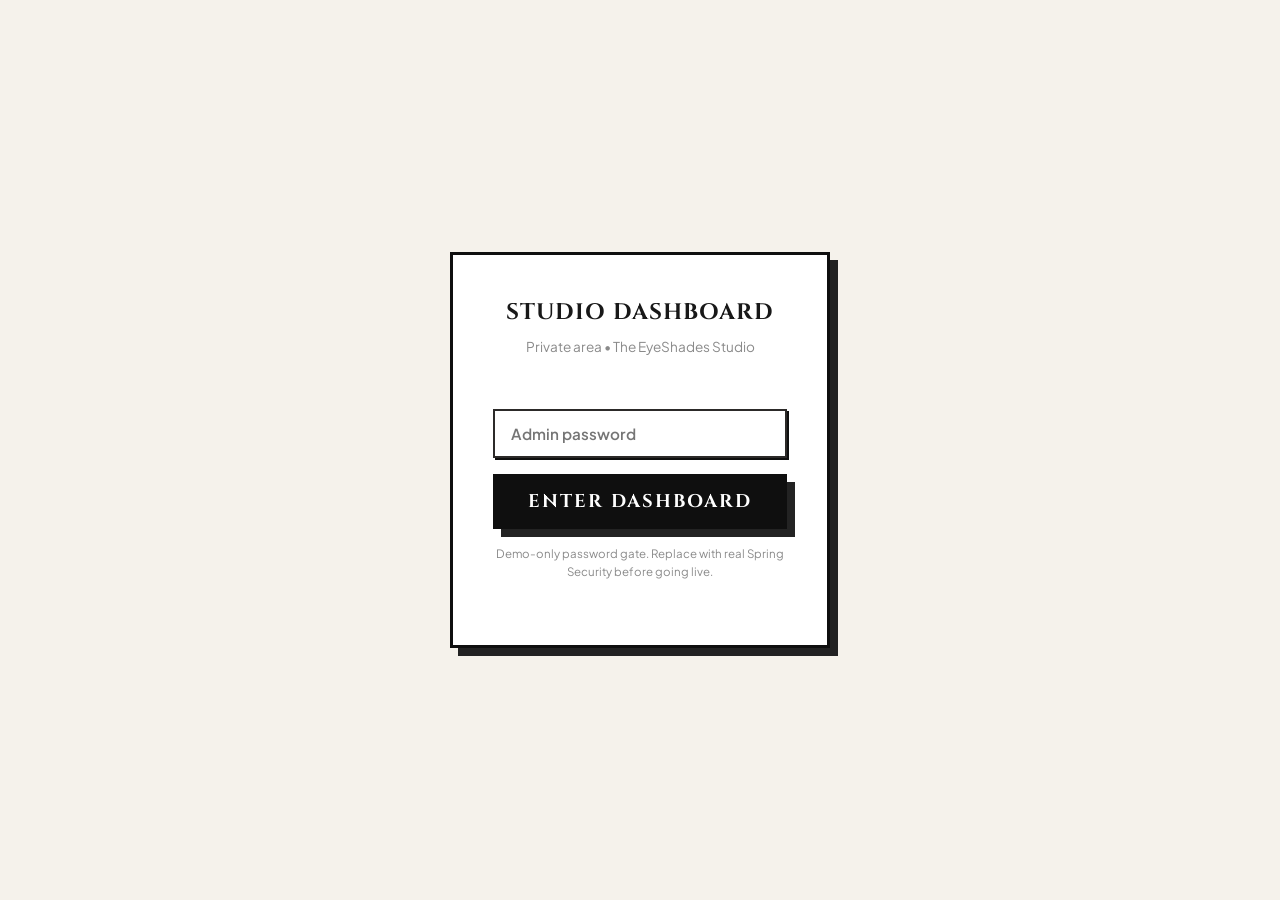
<file: admin.html>
<!DOCTYPE html>
<html lang="en">
<head>
  <meta charset="UTF-8">
  <meta name="viewport" content="width=device-width, initial-scale=1.0">
  <title>Studio Dashboard // The EyeShades Studio</title>
  <meta name="robots" content="noindex, nofollow">

  <link rel="stylesheet" href="styles.css">
  <link rel="stylesheet" href="admin.css">
  <link rel="icon" href="data:image/svg+xml,<svg xmlns=%22http://www.w3.org/2000/svg%22 viewBox=%220 0 100 100%22><text y=%22.9em%22 font-size=%2290%22>\u270f\ufe0f</text></svg>">
</head>
<body class="admin-body">

  <!-- ==================== LOGIN GATE ==================== -->
  <div id="adminLoginScreen" class="admin-login-screen">
    <div class="admin-login-card">
      <h1>STUDIO DASHBOARD</h1>
      <p>Private area &bull; The EyeShades Studio</p>
      <div class="admin-login-error" id="adminLoginError"></div>
      <input type="password" id="adminPasswordInput" class="form-input-text" placeholder="Admin password" autocomplete="off">
      <button id="adminLoginBtn" class="btn-submit-portrait" style="padding: 0.75rem;">ENTER DASHBOARD</button>
      <p style="margin-top: 1rem; font-size: 0.72rem; color: var(--graphite-hb);">
        Demo-only password gate. Replace with real Spring Security before going live.
      </p>
    </div>
  </div>

  <!-- ==================== DASHBOARD SHELL ==================== -->
  <div id="adminShell" class="admin-shell">

    <header class="admin-topbar">
      <div class="studio-container admin-topbar-inner">
        <div class="admin-topbar-title">
          THE EYESHADES STUDIO
          <small>PRIVATE DASHBOARD &bull; ORDERS &amp; REACH</small>
        </div>
        <div style="display: flex; align-items: center; gap: 1rem;">
          <button id="adminRefreshBtn" class="btn-admin-logout" title="Refresh data">&#8635; REFRESH</button>
          <button id="adminLogoutBtn" class="btn-admin-logout">LOG OUT</button>
        </div>
      </div>
    </header>

    <main class="admin-main">
      <div class="studio-container">

        <!-- Visitor / reach stats -->
        <h2 class="admin-section-title">SITE REACH</h2>
        <div class="admin-stats-grid">
          <div class="admin-stat-card">
            <div class="admin-stat-label">Total Site Visits</div>
            <div class="admin-stat-value" id="statTotalVisits">0</div>
          </div>
          <div class="admin-stat-card">
            <div class="admin-stat-label">Visits Today</div>
            <div class="admin-stat-value" id="statTodayVisits">0</div>
          </div>
          <div class="admin-stat-card">
            <div class="admin-stat-label">Total Orders</div>
            <div class="admin-stat-value" id="statTotalOrders">0</div>
          </div>
          <div class="admin-stat-card">
            <div class="admin-stat-label">Awaiting Review</div>
            <div class="admin-stat-value" id="statPendingOrders">0</div>
          </div>
        </div>

        <div class="admin-visits-chart">
          <div class="admin-stat-label">LAST 7 DAYS</div>
          <div class="visits-bars-row" id="visitsBarsRow"></div>
        </div>

        <!-- Orders -->
        <h2 class="admin-section-title">
          <span>COMMISSION ORDERS</span>
        </h2>

        <div class="admin-filter-row" id="adminFilterRow">
          <button class="admin-filter-btn active" data-filter="All">All</button>
          <button class="admin-filter-btn" data-filter="Pending Review">Pending Review</button>
          <button class="admin-filter-btn" data-filter="Accepted">Accepted</button>
          <button class="admin-filter-btn" data-filter="In Progress">In Progress</button>
          <button class="admin-filter-btn" data-filter="Completed">Completed</button>
          <button class="admin-filter-btn" data-filter="Rejected">Rejected</button>
        </div>

        <div class="admin-orders-list" id="adminOrdersList">
          <!-- Populated by admin.js -->
        </div>

      </div>
    </main>
  </div>

  <div id="toastContainer" class="toast-container"></div>

  <script src="api.js"></script>
  <script src="admin.js"></script>
</body>
</html>
</file>
<file: styles.css>
/* ==========================================================================
   THE EYESHADES STUDIO - PENCIL PORTRAIT DESIGN SYSTEM & STYLESHEET
   ========================================================================== */

@import url('https://fonts.googleapis.com/css2?family=Cinzel:wght@500;700;900&family=Cormorant+Garamond:ital,wght@0,400;0,600;0,700;1,400;1,600&family=Plus+Jakarta+Sans:ital,wght@0,400;0,500;0,600;0,700;0,800;1,400&family=Bebas+Neue&display=swap');

:root {
  /* Studio Art Palette */
  --bg-paper: #fbf9f5;
  --bg-paper-pure: #ffffff;
  --bg-paper-card: #f5f2eb;
  --bg-paper-warm: #eee9e0;
  
  /* Graphite & Charcoal Scale */
  --graphite-9b: #0f0f0f;
  --graphite-8b: #181818;
  --graphite-6b: #282828;
  --graphite-4b: #424242;
  --graphite-2b: #616161;
  --graphite-hb: #8a8a8a;
  --graphite-light: #d8d4cb;
  --graphite-border: #2c2a29;

  /* Studio Accents */
  --accent-ochre: #b58d3d;
  --accent-ochre-light: #e6ca85;
  --accent-gold: #c59b27;
  --accent-charcoal: #1c1c1c;
  --accent-amber: #c85a17;

  /* Typography */
  --font-brand: 'Cinzel', serif;
  --font-serif: 'Cormorant Garamond', Georgia, serif;
  --font-title: 'Bebas Neue', sans-serif;
  --font-body: 'Plus Jakarta Sans', -apple-system, BlinkMacSystemFont, sans-serif;

  /* Studio Borders & Natural Pencil Shadows */
  --border-pencil: 2px solid var(--graphite-border);
  --border-pencil-thick: 3px solid var(--graphite-9b);
  --border-pencil-thin: 1px solid rgba(44, 42, 41, 0.25);
  --shadow-studio-sm: 3px 3px 0px rgba(24, 24, 24, 0.85);
  --shadow-studio: 5px 5px 0px rgba(24, 24, 24, 0.9);
  --shadow-studio-lg: 8px 8px 0px rgba(24, 24, 24, 0.95);
  --shadow-framed: 0 15px 35px rgba(0,0,0,0.12), 0 5px 15px rgba(0,0,0,0.08);

  /* Transitions */
  --transition-smooth: all 0.25s cubic-bezier(0.16, 1, 0.3, 1);
  --transition-snappy: all 0.15s ease-out;
}

/* Reset & Base Setup */
*, *::before, *::after {
  box-sizing: border-box;
  margin: 0;
  padding: 0;
}

html {
  scroll-behavior: smooth;
  font-size: 16px;
}

body {
  background-color: var(--bg-paper);
  color: var(--graphite-8b);
  font-family: var(--font-body);
  line-height: 1.6;
  overflow-x: hidden;
  position: relative;
  /* Natural Fine-Grain Paper Texture */
  background-image: 
    radial-gradient(circle, rgba(40, 40, 40, 0.05) 1px, transparent 1px);
  background-size: 16px 16px;
}

/* Fine Artist Paper Texture Overlay */
.sketch-paper-pattern {
  background-image: 
    repeating-linear-gradient(45deg, rgba(0,0,0,0.02) 0, rgba(0,0,0,0.02) 1px, transparent 0, transparent 6px),
    repeating-linear-gradient(-45deg, rgba(0,0,0,0.02) 0, rgba(0,0,0,0.02) 1px, transparent 0, transparent 6px);
}

/* Selection */
::selection {
  background: var(--accent-ochre-light);
  color: var(--graphite-9b);
}

/* Custom Scrollbar */
::-webkit-scrollbar {
  width: 9px;
}
::-webkit-scrollbar-track {
  background: var(--bg-paper-card);
  border-left: 1px solid var(--graphite-light);
}
::-webkit-scrollbar-thumb {
  background: var(--graphite-6b);
  border-radius: 0;
}
::-webkit-scrollbar-thumb:hover {
  background: var(--accent-ochre);
}

/* Container */
.studio-container {
  max-width: 1280px;
  margin: 0 auto;
  padding: 0 1.5rem;
}

/* ==========================================================================
   NAVIGATION BAR
   ========================================================================== */
.studio-header {
  position: sticky;
  top: 0;
  z-index: 100;
  background: rgba(251, 249, 245, 0.96);
  backdrop-filter: blur(10px);
  border-bottom: var(--border-pencil);
  box-shadow: 0 4px 12px rgba(0, 0, 0, 0.04);
}

.nav-wrapper {
  display: flex;
  align-items: center;
  justify-content: space-between;
  height: 78px;
}

.brand-badge {
  display: flex;
  align-items: center;
  gap: 0.85rem;
  text-decoration: none;
  color: var(--graphite-9b);
}

.brand-logo-monogram {
  background: var(--graphite-9b);
  color: var(--bg-paper);
  font-family: var(--font-brand);
  font-size: 1.4rem;
  font-weight: 700;
  width: 44px;
  height: 44px;
  display: flex;
  align-items: center;
  justify-content: center;
  border: 1px solid var(--accent-ochre);
  box-shadow: 3px 3px 0 var(--accent-ochre);
  transition: var(--transition-smooth);
}

.brand-badge:hover .brand-logo-monogram {
  transform: translate(-2px, -2px);
  box-shadow: 5px 5px 0 var(--graphite-9b);
  background: var(--accent-ochre);
  color: #fff;
}

.brand-title-wrap {
  display: flex;
  flex-direction: column;
}

.brand-name {
  font-family: var(--font-brand);
  font-size: 1.25rem;
  font-weight: 700;
  letter-spacing: 2px;
  line-height: 1.1;
}

.brand-artist-tag {
  font-size: 0.72rem;
  font-weight: 700;
  letter-spacing: 1.2px;
  text-transform: uppercase;
  color: var(--accent-ochre);
}

.nav-links {
  display: flex;
  align-items: center;
  gap: 1.75rem;
  list-style: none;
}

.nav-link {
  text-decoration: none;
  color: var(--graphite-6b);
  font-weight: 600;
  font-size: 0.9rem;
  letter-spacing: 0.8px;
  text-transform: uppercase;
  padding: 0.4rem 0.2rem;
  position: relative;
  transition: var(--transition-smooth);
}

.nav-link::after {
  content: '';
  position: absolute;
  bottom: 0;
  left: 0;
  width: 0;
  height: 2px;
  background: var(--accent-ochre);
  transition: width 0.2s ease;
}

.nav-link:hover {
  color: var(--graphite-9b);
}

.nav-link:hover::after {
  width: 100%;
}

.nav-actions {
  display: flex;
  align-items: center;
  gap: 1rem;
}

.btn-nav-commission {
  background: var(--graphite-9b);
  color: #ffffff;
  text-decoration: none;
  font-family: var(--font-brand);
  font-size: 0.9rem;
  font-weight: 700;
  letter-spacing: 1.5px;
  padding: 0.55rem 1.35rem;
  border: var(--border-pencil);
  box-shadow: var(--shadow-studio-sm);
  display: inline-flex;
  align-items: center;
  gap: 0.5rem;
  transition: var(--transition-smooth);
}

.btn-nav-commission:hover {
  background: var(--accent-ochre);
  color: #fff;
  transform: translate(-2px, -2px);
  box-shadow: var(--shadow-studio);
}

/* ==========================================================================
   HERO SECTION: THE ARTISAN PORTRAIT STUDIO
   ========================================================================== */
.hero-section {
  position: relative;
  padding: 4rem 0 5.5rem;
  background: var(--bg-paper-pure);
  border-bottom: var(--border-pencil);
  overflow: hidden;
}

.hero-grid {
  display: grid;
  grid-template-columns: 1.15fr 0.85fr;
  gap: 3.5rem;
  align-items: center;
}

.hero-badge-row {
  display: inline-flex;
  align-items: center;
  gap: 0.75rem;
  margin-bottom: 1.25rem;
  flex-wrap: wrap;
}

.hero-studio-pill {
  background: var(--bg-paper-card);
  border: var(--border-pencil-thin);
  font-size: 0.78rem;
  font-weight: 700;
  letter-spacing: 1.2px;
  text-transform: uppercase;
  padding: 0.25rem 0.75rem;
  color: var(--graphite-6b);
}

.hero-availability-tag {
  background: var(--bg-paper-warm);
  border: var(--border-pencil);
  box-shadow: 2px 2px 0 var(--graphite-9b);
  padding: 0.25rem 0.85rem;
  font-size: 0.78rem;
  font-weight: 800;
  letter-spacing: 1px;
  text-transform: uppercase;
  color: var(--graphite-9b);
  display: inline-flex;
  align-items: center;
  gap: 0.45rem;
}

.pulse-dot-green {
  width: 7px;
  height: 7px;
  background: #10b981;
  border-radius: 50%;
  box-shadow: 0 0 0 2px rgba(16, 185, 129, 0.3);
}

.hero-main-title {
  font-family: var(--font-brand);
  font-size: clamp(2.6rem, 5vw, 4.2rem);
  line-height: 1.05;
  color: var(--graphite-9b);
  letter-spacing: 1px;
  margin-bottom: 1rem;
}

.hero-main-title .serif-italic {
  font-family: var(--font-serif);
  font-style: italic;
  font-weight: 400;
  color: var(--accent-ochre);
}

.hero-statement-box {
  background: var(--bg-paper);
  border-left: 4px solid var(--accent-ochre);
  border-top: var(--border-pencil-thin);
  border-right: var(--border-pencil-thin);
  border-bottom: var(--border-pencil-thin);
  padding: 1.35rem 1.5rem;
  margin-bottom: 2rem;
  box-shadow: var(--shadow-studio-sm);
}

.hero-statement-box p {
  font-size: 1.05rem;
  color: var(--graphite-4b);
  font-weight: 500;
  line-height: 1.6;
}

.hero-artist-sign {
  display: block;
  font-family: var(--font-serif);
  font-style: italic;
  font-size: 1.1rem;
  color: var(--graphite-8b);
  margin-top: 0.6rem;
}

.hero-cta-group {
  display: flex;
  align-items: center;
  gap: 1.25rem;
  flex-wrap: wrap;
}

.btn-studio-primary {
  background: var(--graphite-9b);
  color: #fff;
  font-family: var(--font-brand);
  font-size: 0.95rem;
  font-weight: 700;
  letter-spacing: 1.5px;
  padding: 0.85rem 1.85rem;
  border: var(--border-pencil);
  box-shadow: var(--shadow-studio);
  text-decoration: none;
  cursor: pointer;
  transition: var(--transition-smooth);
}

.btn-studio-primary:hover {
  background: var(--accent-ochre);
  transform: translate(-3px, -3px);
  box-shadow: var(--shadow-studio-lg);
}

.btn-studio-secondary {
  background: var(--bg-paper-pure);
  color: var(--graphite-9b);
  font-family: var(--font-brand);
  font-size: 0.95rem;
  font-weight: 700;
  letter-spacing: 1.5px;
  padding: 0.85rem 1.85rem;
  border: var(--border-pencil);
  box-shadow: var(--shadow-studio);
  text-decoration: none;
  cursor: pointer;
  transition: var(--transition-smooth);
}

.btn-studio-secondary:hover {
  background: var(--bg-paper-warm);
  transform: translate(-3px, -3px);
  box-shadow: var(--shadow-studio-lg);
}

/* Hero Framed Portrait Showcase */
.hero-framed-showcase {
  position: relative;
  display: flex;
  justify-content: center;
}

.portrait-mat-frame {
  background: #ffffff;
  padding: 16px;
  border: var(--border-pencil-thick);
  box-shadow: var(--shadow-studio-lg);
  position: relative;
  max-width: 440px;
  width: 100%;
  transform: rotate(1deg);
  transition: var(--transition-smooth);
}

.portrait-mat-frame:hover {
  transform: rotate(0deg) scale(1.02);
  box-shadow: 12px 12px 0 var(--accent-ochre);
}

.portrait-inner-photo {
  position: relative;
  overflow: hidden;
  border: 1px solid var(--graphite-light);
  aspect-ratio: 3/4;
  background: #222;
}

.portrait-inner-photo img {
  width: 100%;
  height: 100%;
  object-fit: cover;
  display: block;
  transition: transform 0.6s ease;
}

.portrait-mat-frame:hover .portrait-inner-photo img {
  transform: scale(1.04);
}

.portrait-frame-caption {
  display: flex;
  justify-content: space-between;
  align-items: center;
  margin-top: 10px;
  font-size: 0.8rem;
  font-weight: 700;
  color: var(--graphite-6b);
  letter-spacing: 0.5px;
  text-transform: uppercase;
}

.signature-stamp {
  font-family: var(--font-serif);
  font-style: italic;
  color: var(--accent-ochre);
  font-size: 0.95rem;
  text-transform: none;
}

/* ==========================================================================
   SECTION: STUDIO CRAFT & MEDIUM SPECS
   ========================================================================== */
.craft-strip-section {
  background: var(--graphite-9b);
  color: #ffffff;
  padding: 2.25rem 0;
  border-bottom: var(--border-pencil);
}

.craft-grid {
  display: grid;
  grid-template-columns: repeat(4, 1fr);
  gap: 1.5rem;
}

.craft-item {
  display: flex;
  align-items: center;
  gap: 1rem;
  border-right: 1px solid rgba(255, 255, 255, 0.15);
  padding-right: 1rem;
}

.craft-item:last-child {
  border-right: none;
}

.craft-icon-badge {
  background: var(--accent-ochre);
  color: #fff;
  font-family: var(--font-brand);
  font-size: 1.1rem;
  font-weight: 700;
  width: 44px;
  height: 44px;
  display: flex;
  align-items: center;
  justify-content: center;
  border: 1px solid rgba(255, 255, 255, 0.4);
  flex-shrink: 0;
}

.craft-text h4 {
  font-family: var(--font-brand);
  font-size: 0.95rem;
  letter-spacing: 1px;
  color: var(--accent-ochre-light);
  margin-bottom: 0.2rem;
}

.craft-text p {
  font-size: 0.8rem;
  color: #b5b5b5;
  line-height: 1.35;
}

/* ==========================================================================
   SECTION: PORTRAIT GALLERY
   ========================================================================== */
.gallery-section {
  padding: 5.5rem 0 6.5rem;
  position: relative;
}

.section-header-wrap {
  text-align: center;
  max-width: 780px;
  margin: 0 auto 3rem;
}

.section-pill-tag {
  display: inline-block;
  background: var(--bg-paper-warm);
  color: var(--graphite-8b);
  border: var(--border-pencil-thin);
  font-family: var(--font-brand);
  font-size: 0.8rem;
  letter-spacing: 1.5px;
  padding: 0.25rem 1rem;
  margin-bottom: 0.75rem;
  text-transform: uppercase;
}

.section-heading {
  font-family: var(--font-brand);
  font-size: clamp(2.2rem, 4.5vw, 3.4rem);
  letter-spacing: 1.5px;
  color: var(--graphite-9b);
  line-height: 1.1;
  margin-bottom: 0.75rem;
}

.section-subtext {
  font-size: 1.05rem;
  color: var(--graphite-hb);
  font-weight: 500;
}

/* Category Filter Tabs */
.filter-tabs-strip {
  display: flex;
  justify-content: center;
  align-items: center;
  gap: 0.6rem;
  flex-wrap: wrap;
  margin-bottom: 3rem;
}

.filter-tab-btn {
  background: var(--bg-paper-pure);
  color: var(--graphite-6b);
  border: var(--border-pencil);
  box-shadow: 2px 2px 0 var(--graphite-9b);
  font-family: var(--font-brand);
  font-size: 0.85rem;
  font-weight: 700;
  letter-spacing: 1px;
  padding: 0.5rem 1.25rem;
  cursor: pointer;
  transition: var(--transition-smooth);
}

.filter-tab-btn:hover {
  background: var(--bg-paper-warm);
  transform: translate(-2px, -2px);
  box-shadow: var(--shadow-studio-sm);
}

.filter-tab-btn.active {
  background: var(--graphite-9b);
  color: #fff;
  box-shadow: 4px 4px 0 var(--accent-ochre);
  transform: translate(-2px, -2px);
}

/* Portrait Gallery Grid */
.portrait-grid {
  display: grid;
  grid-template-columns: repeat(3, 1fr);
  gap: 2rem;
}

/* Portrait Card */
.portrait-art-card {
  background: var(--bg-paper-pure);
  border: var(--border-pencil);
  box-shadow: var(--shadow-studio);
  padding: 12px;
  cursor: pointer;
  display: flex;
  flex-direction: column;
  transition: transform 0.25s cubic-bezier(0.16, 1, 0.3, 1), box-shadow 0.25s ease;
}

.portrait-art-card:hover {
  transform: translateY(-6px);
  box-shadow: var(--shadow-studio-lg);
}

.card-image-holder {
  position: relative;
  width: 100%;
  aspect-ratio: 3/4;
  overflow: hidden;
  background: #1a1a1a;
  border: 1px solid var(--graphite-light);
}

.card-sketch-img {
  width: 100%;
  height: 100%;
  object-fit: cover;
  display: block;
  transition: transform 0.5s ease;
}

.portrait-art-card:hover .card-sketch-img {
  transform: scale(1.05);
}

.card-category-badge {
  position: absolute;
  top: 10px;
  left: 10px;
  background: rgba(15, 15, 15, 0.85);
  color: #fff;
  font-size: 0.72rem;
  font-weight: 700;
  letter-spacing: 1px;
  text-transform: uppercase;
  padding: 0.2rem 0.6rem;
  border: 1px solid rgba(255,255,255,0.2);
}

.card-meta-wrap {
  padding: 1rem 0.25rem 0.25rem;
  display: flex;
  flex-direction: column;
  flex-grow: 1;
}

.card-title {
  font-family: var(--font-brand);
  font-size: 1.15rem;
  font-weight: 700;
  color: var(--graphite-9b);
  letter-spacing: 0.5px;
  margin-bottom: 0.25rem;
}

.card-signature {
  font-family: var(--font-serif);
  font-style: italic;
  font-size: 0.95rem;
  color: var(--accent-ochre);
  margin-bottom: 0.75rem;
}

.card-footer-strip {
  display: flex;
  justify-content: space-between;
  align-items: center;
  border-top: 1px dashed var(--graphite-light);
  padding-top: 0.6rem;
  margin-top: auto;
  font-size: 0.8rem;
  color: var(--graphite-hb);
}

.card-like-btn {
  background: none;
  border: none;
  color: var(--graphite-6b);
  cursor: pointer;
  display: inline-flex;
  align-items: center;
  gap: 0.35rem;
  font-weight: 700;
  font-size: 0.85rem;
  transition: transform 0.15s ease, color 0.15s ease;
}

.card-like-btn:hover {
  color: var(--accent-amber);
  transform: scale(1.15);
}

/* ==========================================================================
   PORTRAIT LIGHTBOX MODAL
   ========================================================================== */
.lightbox-modal {
  position: fixed;
  inset: 0;
  z-index: 1000;
  background: rgba(15, 15, 15, 0.92);
  backdrop-filter: blur(8px);
  display: flex;
  align-items: center;
  justify-content: center;
  padding: 1.5rem;
  opacity: 0;
  pointer-events: none;
  transition: opacity 0.25s ease;
}

.lightbox-modal.active {
  opacity: 1;
  pointer-events: auto;
}

.lightbox-matting-frame {
  background: var(--bg-paper-pure);
  border: var(--border-pencil-thick);
  box-shadow: 0 20px 50px rgba(0, 0, 0, 0.5);
  width: 100%;
  max-width: 1150px;
  max-height: 90vh;
  display: grid;
  grid-template-columns: 1.1fr 0.9fr;
  position: relative;
  overflow: hidden;
  transform: scale(0.96);
  transition: transform 0.25s cubic-bezier(0.16, 1, 0.3, 1);
}

.lightbox-modal.active .lightbox-matting-frame {
  transform: scale(1);
}

.modal-close-btn {
  position: absolute;
  top: 14px;
  right: 14px;
  background: var(--graphite-9b);
  color: #fff;
  border: 1px solid var(--accent-ochre);
  width: 38px;
  height: 38px;
  font-size: 1.4rem;
  display: flex;
  align-items: center;
  justify-content: center;
  cursor: pointer;
  z-index: 20;
  transition: var(--transition-smooth);
}

.modal-close-btn:hover {
  background: var(--accent-ochre);
  transform: scale(1.08);
}

.lightbox-visual-pane {
  background: #141414;
  position: relative;
  display: flex;
  align-items: center;
  justify-content: center;
  border-right: var(--border-pencil);
  overflow: hidden;
}

.lightbox-image-wrapper {
  width: 100%;
  height: 100%;
  display: flex;
  align-items: center;
  justify-content: center;
  overflow: auto;
  cursor: zoom-in;
}

.lightbox-image-wrapper.zoomed {
  cursor: zoom-out;
}

.lightbox-main-img {
  max-width: 100%;
  max-height: 80vh;
  object-fit: contain;
  transition: transform 0.3s ease;
}

.lightbox-image-wrapper.zoomed .lightbox-main-img {
  max-width: none;
  max-height: none;
  transform: scale(1.75);
}

.lightbox-zoom-hint {
  position: absolute;
  bottom: 12px;
  left: 12px;
  background: rgba(15, 15, 15, 0.85);
  color: #fff;
  font-size: 0.72rem;
  font-weight: 700;
  padding: 0.25rem 0.6rem;
  letter-spacing: 0.5px;
  pointer-events: none;
  border: 1px solid rgba(255, 255, 255, 0.2);
}

.lightbox-details-pane {
  padding: 2.5rem 2.25rem;
  overflow-y: auto;
  max-height: 90vh;
  background: var(--bg-paper);
  display: flex;
  flex-direction: column;
}

.lightbox-pill-category {
  display: inline-block;
  background: var(--bg-paper-card);
  border: var(--border-pencil-thin);
  font-family: var(--font-brand);
  font-size: 0.75rem;
  font-weight: 700;
  letter-spacing: 1px;
  padding: 0.2rem 0.6rem;
  margin-bottom: 0.5rem;
}

.lightbox-title {
  font-family: var(--font-brand);
  font-size: 1.85rem;
  color: var(--graphite-9b);
  letter-spacing: 0.5px;
  line-height: 1.15;
  margin-bottom: 0.2rem;
}

.lightbox-signature {
  font-family: var(--font-serif);
  font-style: italic;
  font-size: 1.15rem;
  color: var(--accent-ochre);
  margin-bottom: 1.25rem;
}

.lightbox-lore-box {
  background: var(--bg-paper-pure);
  border: var(--border-pencil-thin);
  border-left: 4px solid var(--accent-ochre);
  padding: 1.1rem 1.25rem;
  margin-bottom: 1.5rem;
  font-size: 0.95rem;
  color: var(--graphite-4b);
  line-height: 1.6;
}

.lightbox-spec-table {
  width: 100%;
  border-collapse: collapse;
  margin-bottom: 1.5rem;
  font-size: 0.85rem;
}

.lightbox-spec-table td {
  padding: 0.55rem 0.25rem;
  border-bottom: 1px dashed var(--graphite-light);
}

.lightbox-spec-table td:first-child {
  font-weight: 700;
  color: var(--graphite-9b);
  width: 35%;
  text-transform: uppercase;
  font-size: 0.75rem;
  letter-spacing: 0.5px;
}

.lightbox-spec-table td:last-child {
  color: var(--graphite-4b);
}

.pencils-chip-wrap {
  display: flex;
  flex-wrap: wrap;
  gap: 0.35rem;
  margin-top: 0.2rem;
}

.pencil-chip {
  background: var(--bg-paper-pure);
  border: 1px solid var(--graphite-light);
  font-size: 0.72rem;
  font-weight: 700;
  padding: 0.15rem 0.45rem;
  color: var(--graphite-8b);
}

.lightbox-action-row {
  margin-top: auto;
  display: flex;
  align-items: center;
  justify-content: space-between;
  padding-top: 1.25rem;
  border-top: var(--border-pencil-thin);
}

.btn-lightbox-nav {
  background: var(--bg-paper-pure);
  border: var(--border-pencil);
  box-shadow: 2px 2px 0 var(--graphite-9b);
  font-family: var(--font-brand);
  font-size: 0.85rem;
  font-weight: 700;
  padding: 0.45rem 1rem;
  cursor: pointer;
  transition: var(--transition-smooth);
}

.btn-lightbox-nav:hover {
  background: var(--graphite-9b);
  color: #fff;
  transform: translate(-2px, -2px);
}

/* ==========================================================================
   SECTION: COMMISSION INTAKE FORM (THE PORTRAIT AGREEMENT)
   ========================================================================== */
.commission-section {
  padding: 5.5rem 0 6.5rem;
  background: var(--bg-paper-pure);
  border-top: var(--border-pencil);
  border-bottom: var(--border-pencil);
  position: relative;
}

.commission-card-frame {
  background: var(--bg-paper);
  border: var(--border-pencil-thick);
  box-shadow: var(--shadow-studio-lg);
  padding: 2.75rem;
  position: relative;
  max-width: 1040px;
  margin: 0 auto;
}

.commission-header-seal {
  display: flex;
  justify-content: space-between;
  align-items: flex-start;
  border-bottom: var(--border-pencil);
  padding-bottom: 1.5rem;
  margin-bottom: 2.25rem;
}

.seal-title-wrap h3 {
  font-family: var(--font-brand);
  font-size: 1.95rem;
  letter-spacing: 1px;
  color: var(--graphite-9b);
  line-height: 1.1;
}

.seal-title-wrap p {
  font-size: 0.85rem;
  color: var(--accent-ochre);
  font-weight: 700;
  text-transform: uppercase;
  letter-spacing: 1px;
}

.studio-wax-seal {
  background: var(--graphite-9b);
  color: var(--accent-ochre-light);
  border: 2px solid var(--accent-ochre);
  font-family: var(--font-brand);
  font-size: 0.82rem;
  font-weight: 700;
  letter-spacing: 1.5px;
  padding: 0.5rem 1rem;
  text-align: center;
  box-shadow: 3px 3px 0 var(--graphite-9b);
}

/* Form Steps */
.form-step-fieldset {
  border: none;
  margin-bottom: 2.25rem;
}

.form-step-legend {
  font-family: var(--font-brand);
  font-size: 1.15rem;
  font-weight: 700;
  letter-spacing: 1px;
  color: var(--graphite-9b);
  display: flex;
  align-items: center;
  gap: 0.6rem;
  margin-bottom: 1.25rem;
}

.step-num-badge {
  background: var(--graphite-9b);
  color: #fff;
  font-family: var(--font-brand);
  font-size: 0.9rem;
  width: 26px;
  height: 26px;
  display: inline-flex;
  align-items: center;
  justify-content: center;
}

/* 2-Column Row */
.form-2col {
  display: grid;
  grid-template-columns: 1fr 1fr;
  gap: 1.5rem;
}

.form-field-group {
  display: flex;
  flex-direction: column;
  margin-bottom: 1.25rem;
}

.form-field-label {
  font-weight: 700;
  font-size: 0.8rem;
  text-transform: uppercase;
  letter-spacing: 0.8px;
  margin-bottom: 0.45rem;
  color: var(--graphite-6b);
}

.form-input-text, .form-textarea-field, .form-select-field {
  width: 100%;
  background: var(--bg-paper-pure);
  border: var(--border-pencil);
  box-shadow: 2px 2px 0 var(--graphite-9b);
  padding: 0.8rem 1rem;
  font-family: var(--font-body);
  font-size: 0.95rem;
  font-weight: 600;
  color: var(--graphite-9b);
  outline: none;
  transition: var(--transition-smooth);
}

.form-input-text:focus, .form-textarea-field:focus, .form-select-field:focus {
  border-color: var(--accent-ochre);
  box-shadow: 4px 4px 0 var(--graphite-9b);
  transform: translate(-2px, -2px);
}

.form-textarea-field {
  min-height: 110px;
  resize: vertical;
}

/* Visual Portrait Tier Cards */
.portrait-tiers-grid {
  display: grid;
  grid-template-columns: repeat(4, 1fr);
  gap: 1rem;
}

.portrait-tier-card {
  position: relative;
  border: var(--border-pencil);
  box-shadow: var(--shadow-studio-sm);
  background: var(--bg-paper-pure);
  padding: 1.15rem 1rem;
  cursor: pointer;
  transition: var(--transition-smooth);
  display: flex;
  flex-direction: column;
  justify-content: space-between;
}

.portrait-tier-card input[type="radio"] {
  position: absolute;
  top: 10px;
  right: 10px;
  accent-color: var(--accent-ochre);
  transform: scale(1.2);
}

.portrait-tier-card:hover {
  transform: translate(-3px, -3px);
  box-shadow: var(--shadow-studio);
  border-color: var(--accent-ochre);
}

.portrait-tier-card.selected {
  background: var(--bg-paper-warm);
  border: var(--border-pencil-thick);
  box-shadow: 5px 5px 0 var(--accent-ochre);
  transform: translate(-3px, -3px);
}

.tier-icon-symbol {
  font-size: 1.8rem;
  margin-bottom: 0.4rem;
  display: block;
}

.tier-title {
  font-family: var(--font-brand);
  font-size: 0.95rem;
  font-weight: 700;
  letter-spacing: 0.5px;
  line-height: 1.2;
  margin-bottom: 0.35rem;
}

.tier-desc {
  font-size: 0.76rem;
  color: var(--graphite-hb);
  line-height: 1.35;
  margin-bottom: 0.75rem;
}

.portrait-tier-card.selected .tier-desc {
  color: var(--graphite-6b);
}

.tier-price-val {
  font-family: var(--font-brand);
  font-size: 1.35rem;
  font-weight: 700;
  color: var(--graphite-9b);
  margin-top: auto;
}

.portrait-tier-card.selected .tier-price-val {
  color: var(--accent-ochre);
}

/* Framing & Rush Options */
.options-2col-grid {
  display: grid;
  grid-template-columns: 1fr 1fr;
  gap: 1.25rem;
}

.option-toggle-card {
  border: var(--border-pencil);
  box-shadow: var(--shadow-studio-sm);
  background: var(--bg-paper-pure);
  padding: 1rem 1.15rem;
  display: flex;
  align-items: flex-start;
  gap: 0.85rem;
  cursor: pointer;
  transition: var(--transition-smooth);
}

.option-toggle-card:hover {
  transform: translate(-2px, -2px);
  box-shadow: var(--shadow-studio);
}

.option-toggle-card input[type="checkbox"] {
  accent-color: var(--accent-ochre);
  transform: scale(1.25);
  margin-top: 0.2rem;
}

.option-text h5 {
  font-family: var(--font-brand);
  font-size: 0.92rem;
  font-weight: 700;
  letter-spacing: 0.5px;
  margin-bottom: 0.2rem;
}

.option-text p {
  font-size: 0.78rem;
  color: var(--graphite-hb);
  line-height: 1.3;
}

/* Drag & Drop Photo Upload Area */
.photo-dropzone-box {
  border: 2px dashed var(--graphite-border);
  background: var(--bg-paper-pure);
  padding: 1.85rem;
  text-align: center;
  cursor: pointer;
  position: relative;
  transition: var(--transition-smooth);
}

.photo-dropzone-box.dragover {
  background: var(--bg-paper-warm);
  border-color: var(--accent-ochre);
  transform: scale(1.01);
}

.dropzone-icon-art {
  font-size: 2.2rem;
  margin-bottom: 0.35rem;
  display: block;
}

.dropzone-main-text {
  font-weight: 700;
  font-size: 0.95rem;
  color: var(--graphite-9b);
}

.dropzone-sub-hint {
  font-size: 0.75rem;
  color: var(--graphite-hb);
}

.preview-photos-strip {
  display: flex;
  gap: 0.75rem;
  flex-wrap: wrap;
  margin-top: 1rem;
}

.thumb-preview-card {
  position: relative;
  width: 75px;
  height: 75px;
  border: var(--border-pencil);
  box-shadow: 2px 2px 0 var(--graphite-9b);
  overflow: hidden;
}

.thumb-preview-card img {
  width: 100%;
  height: 100%;
  object-fit: cover;
}

.thumb-delete-btn {
  position: absolute;
  top: 2px;
  right: 2px;
  background: var(--graphite-9b);
  color: #fff;
  border: none;
  width: 18px;
  height: 18px;
  font-size: 0.75rem;
  display: flex;
  align-items: center;
  justify-content: center;
  cursor: pointer;
}

/* Live Budget Bar */
.budget-summary-bar {
  background: var(--graphite-9b);
  color: #ffffff;
  border: var(--border-pencil);
  box-shadow: var(--shadow-studio);
  padding: 1.5rem 2rem;
  display: flex;
  justify-content: space-between;
  align-items: center;
  margin: 2rem 0;
}

.budget-breakdown-wrap {
  display: flex;
  flex-direction: column;
}

.budget-label-tag {
  font-family: var(--font-brand);
  font-size: 0.8rem;
  letter-spacing: 1.5px;
  text-transform: uppercase;
  color: var(--accent-ochre-light);
}

.budget-items-text {
  font-size: 0.85rem;
  color: #cccccc;
}

.budget-price-container {
  text-align: right;
}

.currency-sym {
  font-family: -apple-system, BlinkMacSystemFont, "Segoe UI", Roboto, sans-serif;
  font-size: 1.8rem;
  font-weight: 700;
  color: var(--accent-ochre-light);
  margin-right: 2px;
}

.price-big-number {
  font-family: var(--font-brand);
  font-size: 2.8rem;
  font-weight: 700;
  color: #ffffff;
  line-height: 1;
}

.price-subnote {
  display: block;
  font-size: 0.7rem;
  color: #aaaaaa;
  letter-spacing: 1px;
  text-transform: uppercase;
}

/* Submit Commission Button */
.btn-submit-portrait {
  width: 100%;
  background: var(--graphite-9b);
  color: #ffffff;
  font-family: var(--font-brand);
  font-size: 1.15rem;
  font-weight: 700;
  letter-spacing: 2px;
  padding: 1.1rem 2rem;
  border: var(--border-pencil-thick);
  box-shadow: var(--shadow-studio-lg);
  cursor: pointer;
  text-transform: uppercase;
  transition: var(--transition-smooth);
}

.btn-submit-portrait:hover {
  background: var(--accent-ochre);
  color: #fff;
  transform: translate(-3px, -3px);
  box-shadow: 10px 10px 0 var(--graphite-9b);
}

/* ==========================================================================
   SUCCESS MODAL
   ========================================================================== */
.success-modal {
  position: fixed;
  inset: 0;
  z-index: 1100;
  background: rgba(15, 15, 15, 0.94);
  backdrop-filter: blur(6px);
  display: flex;
  align-items: center;
  justify-content: center;
  padding: 1.5rem;
  opacity: 0;
  pointer-events: none;
  transition: opacity 0.25s ease;
}

.success-modal.active {
  opacity: 1;
  pointer-events: auto;
}

.success-studio-card {
  background: var(--bg-paper-pure);
  border: var(--border-pencil-thick);
  box-shadow: 0 20px 50px rgba(0,0,0,0.4);
  max-width: 560px;
  width: 100%;
  padding: 2.5rem 2.25rem;
  text-align: center;
  position: relative;
  transform: scale(0.95);
  transition: transform 0.25s cubic-bezier(0.16, 1, 0.3, 1);
}

.success-modal.active .success-studio-card {
  transform: scale(1);
}

.success-icon-seal {
  font-size: 3rem;
  margin-bottom: 0.5rem;
  display: block;
}

.success-main-title {
  font-family: var(--font-brand);
  font-size: 1.95rem;
  color: var(--graphite-9b);
  letter-spacing: 1px;
  margin-bottom: 0.5rem;
}

.tracking-box-panel {
  background: var(--graphite-9b);
  color: #fff;
  border: 1px solid var(--accent-ochre);
  padding: 1rem;
  margin: 1.5rem 0;
}

.tracking-label-sub {
  font-size: 0.72rem;
  letter-spacing: 2px;
  text-transform: uppercase;
  color: var(--accent-ochre-light);
}

.tracking-code-highlight {
  font-family: var(--font-brand);
  font-size: 2.1rem;
  font-weight: 700;
  letter-spacing: 2px;
  color: #fff;
}

/* ==========================================================================
   QUEUE TRACKER SECTION
   ========================================================================== */
.queue-section {
  padding: 4.5rem 0 5.5rem;
  background: var(--bg-paper-card);
  border-bottom: var(--border-pencil);
}

.queue-header-flex {
  display: flex;
  justify-content: space-between;
  align-items: flex-end;
  margin-bottom: 2rem;
  flex-wrap: wrap;
  gap: 1rem;
}

.queue-pill-badges {
  display: flex;
  gap: 0.75rem;
  flex-wrap: wrap;
}

.queue-stat-badge {
  background: var(--bg-paper-pure);
  border: var(--border-pencil);
  box-shadow: 2px 2px 0 var(--graphite-9b);
  padding: 0.35rem 0.85rem;
  font-size: 0.82rem;
  font-weight: 700;
}

.queue-stat-badge.active-badge {
  background: var(--accent-ochre);
  color: #fff;
}

.queue-table-holder {
  background: var(--bg-paper-pure);
  border: var(--border-pencil);
  box-shadow: var(--shadow-studio);
  overflow-x: auto;
}

.queue-data-table {
  width: 100%;
  border-collapse: collapse;
  text-align: left;
  font-size: 0.9rem;
}

.queue-data-table th {
  background: var(--graphite-9b);
  color: #ffffff;
  font-family: var(--font-brand);
  font-size: 0.85rem;
  letter-spacing: 1px;
  padding: 0.85rem 1rem;
}

.queue-data-table td {
  padding: 0.9rem 1rem;
  border-bottom: 1px solid var(--graphite-light);
  font-weight: 600;
}

.queue-data-table tr:hover {
  background: rgba(181, 141, 61, 0.08);
}

.status-chip {
  display: inline-block;
  font-size: 0.72rem;
  font-weight: 800;
  text-transform: uppercase;
  letter-spacing: 0.5px;
  padding: 0.2rem 0.6rem;
  border: 1px solid var(--graphite-9b);
}

.status-chip.in-progress {
  background: var(--accent-ochre-light);
  color: var(--graphite-9b);
}

.status-chip.review {
  background: #bfdbfe;
  color: #1e3a8a;
}

.status-chip.queued {
  background: #e5e7eb;
  color: #374151;
}

.status-chip.pending-review {
  background: #fde68a;
  color: #78350f;
}

.status-chip.accepted {
  background: #bfdbfe;
  color: #1e3a8a;
}

.status-chip.completed {
  background: #bbf7d0;
  color: #14532d;
}

.status-chip.rejected {
  background: #fecaca;
  color: #7f1d1d;
}

.progress-track {
  width: 100%;
  height: 8px;
  background: #e5e7eb;
  border: 1px solid var(--graphite-border);
  overflow: hidden;
}

.progress-bar-fill {
  height: 100%;
  background: var(--accent-ochre);
  transition: width 0.4s ease;
}

/* ==========================================================================
   FOOTER
   ========================================================================== */
.studio-footer {
  background: var(--graphite-9b);
  color: #ffffff;
  padding: 4.5rem 0 2.5rem;
  border-top: var(--border-pencil);
}

.footer-grid {
  display: grid;
  grid-template-columns: 1.5fr 1fr 1fr;
  gap: 3rem;
  margin-bottom: 3.5rem;
}

.footer-brand h3 {
  font-family: var(--font-brand);
  font-size: 1.6rem;
  color: #fff;
  letter-spacing: 1.5px;
  margin-bottom: 0.5rem;
}

.footer-brand p {
  color: #aaaaaa;
  font-size: 0.92rem;
  max-width: 380px;
}

.footer-col h5 {
  font-family: var(--font-brand);
  font-size: 1rem;
  color: var(--accent-ochre-light);
  letter-spacing: 1px;
  margin-bottom: 1rem;
}

.footer-links-list {
  list-style: none;
}

.footer-links-list li {
  margin-bottom: 0.5rem;
}

.footer-links-list a {
  color: #d1d5db;
  text-decoration: none;
  font-weight: 500;
  font-size: 0.88rem;
  transition: color 0.2s ease;
}

.footer-links-list a:hover {
  color: var(--accent-ochre-light);
}

.footer-bottom-row {
  border-top: 1px dashed rgba(255, 255, 255, 0.15);
  padding-top: 2rem;
  display: flex;
  justify-content: space-between;
  align-items: center;
  font-size: 0.82rem;
  color: #888888;
  flex-wrap: wrap;
  gap: 1rem;
}

/* Toast */
.toast-container {
  position: fixed;
  bottom: 24px;
  right: 24px;
  z-index: 2000;
  display: flex;
  flex-direction: column;
  gap: 0.75rem;
  pointer-events: none;
}

.studio-toast {
  background: var(--graphite-9b);
  color: #fff;
  border: 1px solid var(--accent-ochre);
  box-shadow: var(--shadow-studio);
  padding: 0.85rem 1.25rem;
  font-family: var(--font-brand);
  font-size: 0.85rem;
  letter-spacing: 0.5px;
  display: flex;
  align-items: center;
  gap: 0.6rem;
  transform: translateX(120%);
  transition: transform 0.3s cubic-bezier(0.16, 1, 0.3, 1);
  pointer-events: auto;
  max-width: 380px;
}

.studio-toast.show {
  transform: translateX(0);
}

/* Responsive */
@media (max-width: 1024px) {
  .hero-grid {
    grid-template-columns: 1fr;
    gap: 2.5rem;
    text-align: center;
  }
  .hero-badge-row, .hero-cta-group {
    justify-content: center;
  }
  .portrait-grid {
    grid-template-columns: repeat(2, 1fr);
  }
  .craft-grid {
    grid-template-columns: repeat(2, 1fr);
  }
  .portrait-tiers-grid {
    grid-template-columns: repeat(2, 1fr);
  }
  .lightbox-matting-frame {
    grid-template-columns: 1fr;
    max-height: 95vh;
  }
  .lightbox-visual-pane {
    max-height: 40vh;
    border-right: none;
    border-bottom: var(--border-pencil);
  }
}

@media (max-width: 768px) {
  .nav-links {
    display: none;
  }
  .portrait-grid {
    grid-template-columns: 1fr;
  }
  .craft-grid, .form-2col, .options-2col-grid {
    grid-template-columns: 1fr;
  }
  .portrait-tiers-grid {
    grid-template-columns: 1fr;
  }
  .budget-summary-bar {
    flex-direction: column;
    text-align: center;
    gap: 1rem;
  }
  .budget-price-container {
    text-align: center;
  }
  .footer-grid {
    grid-template-columns: 1fr;
    gap: 2rem;
  }
}
</file>
<file: admin.css>
/* ==========================================================================
   THE EYESHADES STUDIO - ADMIN DASHBOARD STYLES
   Reuses the color/type tokens from styles.css.
   ========================================================================== */

body.admin-body {
  background: var(--bg-paper-card);
  min-height: 100vh;
}

/* ---- Login gate ---- */
.admin-login-screen {
  min-height: 100vh;
  display: flex;
  align-items: center;
  justify-content: center;
  padding: 1.5rem;
}

.admin-login-card {
  background: var(--bg-paper-pure);
  border: var(--border-pencil-thick);
  box-shadow: var(--shadow-studio-lg);
  padding: 2.5rem;
  width: 100%;
  max-width: 380px;
  text-align: center;
}

.admin-login-card h1 {
  font-family: var(--font-brand);
  font-size: 1.4rem;
  letter-spacing: 1px;
  margin-bottom: 0.35rem;
}

.admin-login-card p {
  font-size: 0.85rem;
  color: var(--graphite-hb);
  margin-bottom: 1.5rem;
}

.admin-login-card input {
  width: 100%;
  margin-bottom: 1rem;
}

.admin-login-error {
  color: var(--accent-amber);
  font-size: 0.8rem;
  font-weight: 700;
  min-height: 1.2em;
  margin-bottom: 0.75rem;
}

/* ---- Shell ---- */
.admin-shell {
  display: none;
}

.admin-shell.active {
  display: block;
}

.admin-topbar {
  background: var(--graphite-9b);
  color: #fff;
  border-bottom: var(--border-pencil);
  padding: 1rem 0;
}

.admin-topbar-inner {
  display: flex;
  align-items: center;
  justify-content: space-between;
}

.admin-topbar-title {
  font-family: var(--font-brand);
  font-size: 1.15rem;
  letter-spacing: 1.5px;
}

.admin-topbar-title small {
  display: block;
  font-family: var(--font-body);
  font-size: 0.7rem;
  letter-spacing: 0.5px;
  color: var(--accent-ochre-light);
  margin-top: 0.15rem;
}

.btn-admin-logout {
  background: transparent;
  color: #fff;
  border: 1px solid rgba(255,255,255,0.4);
  padding: 0.45rem 1rem;
  font-family: var(--font-body);
  font-size: 0.8rem;
  font-weight: 700;
  cursor: pointer;
  transition: var(--transition-smooth);
}

.btn-admin-logout:hover {
  background: var(--accent-ochre);
  border-color: var(--accent-ochre);
}

.admin-main {
  padding: 2.5rem 0 4rem;
}

.admin-section-title {
  font-family: var(--font-brand);
  font-size: 1.3rem;
  letter-spacing: 1px;
  color: var(--graphite-9b);
  margin-bottom: 1.1rem;
  display: flex;
  align-items: center;
  justify-content: space-between;
}

/* ---- Stat cards (visitor reach) ---- */
.admin-stats-grid {
  display: grid;
  grid-template-columns: repeat(4, 1fr);
  gap: 1.25rem;
  margin-bottom: 2.75rem;
}

.admin-stat-card {
  background: var(--bg-paper-pure);
  border: var(--border-pencil);
  box-shadow: var(--shadow-studio-sm);
  padding: 1.25rem 1.4rem;
}

.admin-stat-label {
  font-size: 0.72rem;
  font-weight: 800;
  letter-spacing: 1px;
  text-transform: uppercase;
  color: var(--graphite-hb);
  margin-bottom: 0.4rem;
}

.admin-stat-value {
  font-family: var(--font-brand);
  font-size: 2rem;
  color: var(--graphite-9b);
}

.admin-stat-sub {
  font-size: 0.75rem;
  color: var(--accent-ochre);
  font-weight: 700;
  margin-top: 0.25rem;
}

.admin-visits-chart {
  background: var(--bg-paper-pure);
  border: var(--border-pencil);
  box-shadow: var(--shadow-studio-sm);
  padding: 1.25rem 1.5rem 1rem;
  margin-bottom: 2.75rem;
}

.visits-bars-row {
  display: flex;
  align-items: flex-end;
  gap: 0.85rem;
  height: 110px;
  margin-top: 0.75rem;
}

.visits-bar-col {
  flex: 1;
  display: flex;
  flex-direction: column;
  align-items: center;
  justify-content: flex-end;
  height: 100%;
}

.visits-bar {
  width: 100%;
  max-width: 34px;
  background: var(--accent-ochre);
  border: 1px solid var(--graphite-9b);
  min-height: 2px;
}

.visits-bar-count {
  font-size: 0.72rem;
  font-weight: 800;
  margin-bottom: 0.25rem;
  color: var(--graphite-9b);
}

.visits-bar-label {
  font-size: 0.68rem;
  color: var(--graphite-hb);
  margin-top: 0.35rem;
  text-transform: uppercase;
}

/* ---- Order filters ---- */
.admin-filter-row {
  display: flex;
  gap: 0.5rem;
  flex-wrap: wrap;
  margin-bottom: 1.25rem;
}

.admin-filter-btn {
  background: var(--bg-paper-pure);
  border: var(--border-pencil);
  box-shadow: 2px 2px 0 var(--graphite-9b);
  font-size: 0.78rem;
  font-weight: 700;
  letter-spacing: 0.5px;
  padding: 0.4rem 0.9rem;
  cursor: pointer;
  transition: var(--transition-smooth);
}

.admin-filter-btn:hover {
  transform: translate(-2px, -2px);
}

.admin-filter-btn.active {
  background: var(--graphite-9b);
  color: #fff;
}

/* ---- Order cards ---- */
.admin-orders-list {
  display: flex;
  flex-direction: column;
  gap: 1rem;
}

.admin-order-card {
  background: var(--bg-paper-pure);
  border: var(--border-pencil);
  box-shadow: var(--shadow-studio-sm);
  padding: 1.4rem 1.6rem;
}

.admin-order-top {
  display: flex;
  justify-content: space-between;
  align-items: flex-start;
  gap: 1rem;
  flex-wrap: wrap;
  margin-bottom: 0.85rem;
}

.admin-order-id {
  font-family: var(--font-brand);
  font-size: 1.05rem;
  color: var(--accent-ochre);
  letter-spacing: 0.5px;
}

.admin-order-client {
  font-weight: 700;
  font-size: 0.95rem;
  color: var(--graphite-9b);
}

.admin-order-email {
  font-size: 0.78rem;
  color: var(--graphite-hb);
}

.admin-order-meta {
  font-size: 0.85rem;
  color: var(--graphite-4b);
  margin-bottom: 0.6rem;
}

.admin-order-brief {
  background: var(--bg-paper);
  border-left: 3px solid var(--accent-ochre);
  padding: 0.6rem 0.85rem;
  font-size: 0.85rem;
  color: var(--graphite-6b);
  margin-bottom: 1rem;
}

.admin-order-controls {
  display: flex;
  flex-wrap: wrap;
  gap: 0.85rem;
  align-items: flex-end;
}

.admin-field-mini {
  display: flex;
  flex-direction: column;
  gap: 0.3rem;
}

.admin-field-mini label {
  font-size: 0.68rem;
  font-weight: 800;
  text-transform: uppercase;
  letter-spacing: 0.5px;
  color: var(--graphite-hb);
}

.admin-field-mini input, .admin-field-mini select {
  border: var(--border-pencil);
  box-shadow: 2px 2px 0 var(--graphite-9b);
  padding: 0.45rem 0.6rem;
  font-size: 0.85rem;
  font-weight: 600;
  background: #fff;
}

.admin-field-mini input[type="number"] {
  width: 110px;
}

.admin-order-actions {
  display: flex;
  gap: 0.5rem;
  margin-left: auto;
}

.btn-admin-accept, .btn-admin-reject, .btn-admin-save {
  border: var(--border-pencil);
  box-shadow: 2px 2px 0 var(--graphite-9b);
  font-family: var(--font-brand);
  font-size: 0.78rem;
  font-weight: 700;
  letter-spacing: 0.5px;
  padding: 0.5rem 1rem;
  cursor: pointer;
  transition: var(--transition-smooth);
}

.btn-admin-accept:hover, .btn-admin-save:hover {
  transform: translate(-2px, -2px);
}

.btn-admin-accept { background: #bbf7d0; color: #14532d; }
.btn-admin-reject { background: #fecaca; color: #7f1d1d; }
.btn-admin-reject:hover { transform: translate(-2px, -2px); }
.btn-admin-save { background: var(--graphite-9b); color: #fff; }

.admin-empty-state {
  text-align: center;
  padding: 3rem;
  color: var(--graphite-hb);
  font-size: 0.95rem;
}

@media (max-width: 900px) {
  .admin-stats-grid {
    grid-template-columns: repeat(2, 1fr);
  }
}

@media (max-width: 600px) {
  .admin-stats-grid {
    grid-template-columns: 1fr;
  }
  .admin-order-actions {
    margin-left: 0;
  }
}
</file>
